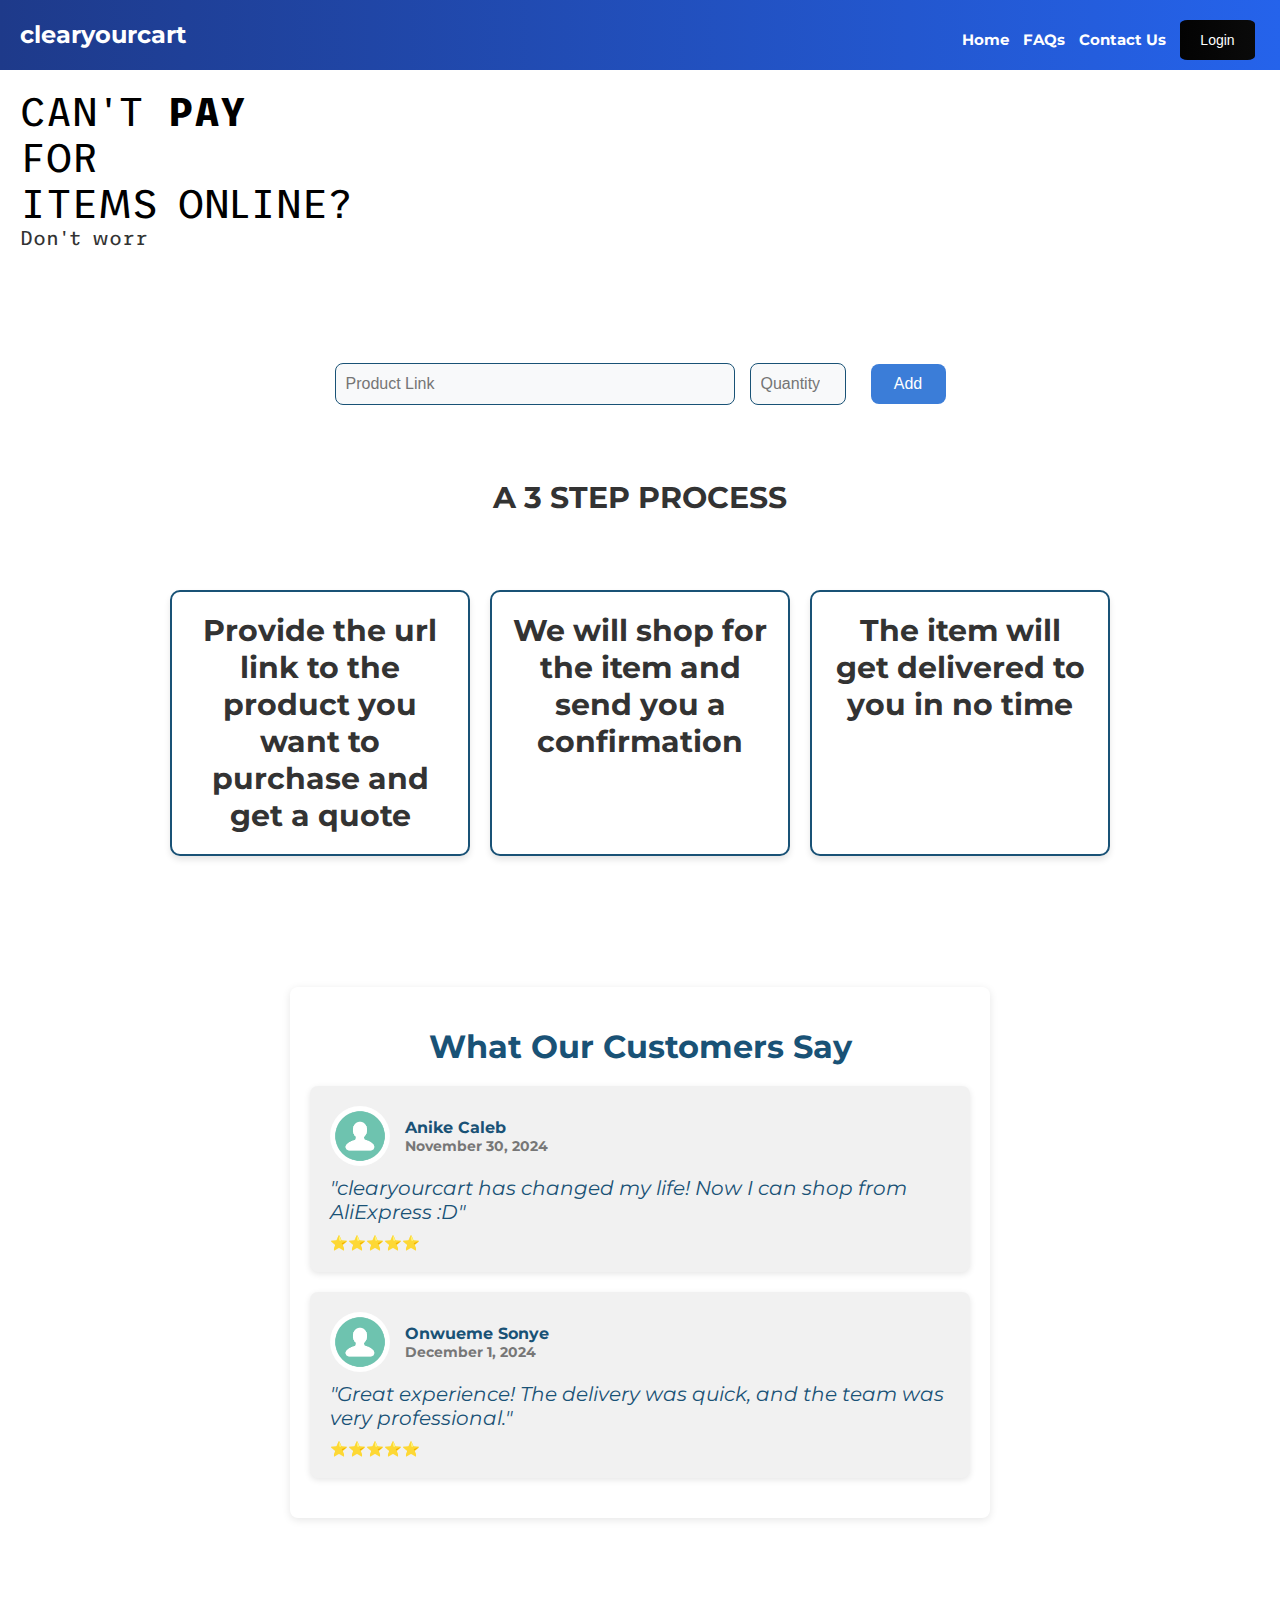
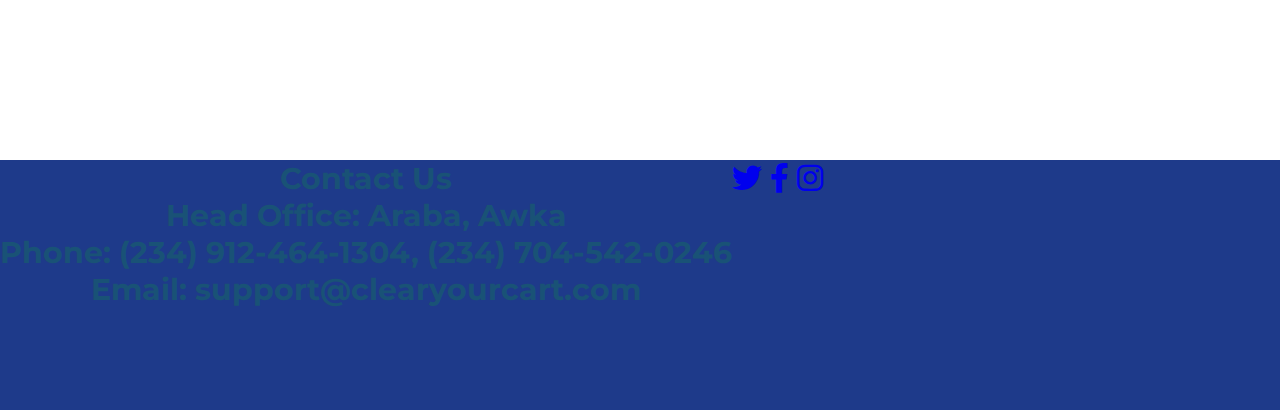
<file: index.html>
<!DOCTYPE html>
<html>
<head>
  <meta charset="utf-8">
  <meta name="viewport" content="width=device-width, initial-scale=1.0">
  <title>clearyourcart</title>
  <link rel="preconnect" href="https://fonts.googleapis.com">
  <link rel="preconnect" href="https://fonts.gstatic.com" crossorigin>
  <link rel="stylesheet" href="https://cdnjs.cloudflare.com/ajax/libs/font-awesome/6.0.0-beta3/css/all.min.css"> <!-- Font Awesome for icons -->
  <link href="https://fonts.googleapis.com/css2?family=Montserrat:wght@400;700&display=swap" rel="stylesheet">
  <link href="https://fonts.googleapis.com/css2?family=Montserrat:ital,wght@0,100..900;1,100..900&family=Trispace:wght@100..800&display=swap" rel="stylesheet">
  <link rel="stylesheet" href="lpage.css">
  <link rel="apple-touch-icon" sizes="180x180" href="/apple-touch-icon.png">
<link rel="icon" type="image/png" sizes="32x32" href="/favicon-32x32.png">
<link rel="icon" type="image/png" sizes="16x16" href="/favicon-16x16.png">
<link rel="manifest" href="/site.webmanifest">
</head>
<body>
    <nav>
      <label class="logo">clearyourcart</label>
      <input type="checkbox" id="menu-toggle">
      <label for="menu-toggle" class="menu-icon">&#9776;</label>
      <ul>
        <li><a class="active" href="#">Home</a></li>
        <li><a href="#">FAQs</a></li>
        <li><a href="#footer">Contact Us</a></li> 
        <li><button class="login">Login</button></li>     
      </ul>
    </nav>
    <br><label class="cant">CAN'T</label>
    <label class="pay">PAY</label>
    <br><label class="for">FOR</label></br>
    <label class="items">ITEMS ONLINE?</label>
    <br><label id="wedey"></label></br>
  <br> <br><br><br>
  <div class = clear>
  <br>
      <div class="fillform">
      <input id="productname" class="productname" type="text" placeholder="Product Link">        
      <input id="qty" class="qty" type="number" placeholder="Quantity">
      <button class="add">Add</button>
  </div> 
  <br> <br>
  <label class="steps">A 3 STEP PROCESS</label>
  <br>
  <br>
  <br>
  
  <div class="container">
  <div class="custom-box">
    <p>Provide the url link to the product you want to purchase and get a quote </p>
  </div>
  <div class="custom-box1">
    <p>We will shop for the item and send you a confirmation</p>
  </div>
  <div class="custom-box2">
    <p>The item will get delivered to you in no time</p>
  </div>
</div>
<br><br><br>
<section class="reviews-section">
  <h2>What Our Customers Say</h2>
  <div class="reviews-container">
    <!-- Review 1 -->
    <div class="review-card">
      <div class="review-header">
        <img src="customer.png" alt="Customer photo" class="customer-photo">
        <div class="customer-info">
          <h3>Anike Caleb</h3>
          <p class="review-date">November 30, 2024</p>
        </div>
      </div>
      <p class="review-text">
        "clearyourcart has changed my life! Now I can shop from AliExpress :D"
      </p>
      <div class="review-rating">
        ⭐⭐⭐⭐⭐
      </div>
    </div>
    <!-- Review 2 -->
    <div class="review-card">
      <div class="review-header">
        <img src="customer.png" alt="Customer photo" class="customer-photo">
        <div class="customer-info">
          <h3>Onwueme Sonye</h3>
          <p class="review-date">December 1, 2024</p>
        </div>
      </div>
      <p class="review-text">
        "Great experience! The delivery was quick, and the team was very professional."
      </p>
      <div class="review-rating">
        ⭐⭐⭐⭐⭐
      </div>
    </div>
  </div>
</section>
<br> <br><br> <br><br> <br>
<div class="footer">
  <div class="contactinfo">
    <div class="contact-header">Contact Us</div>
    <div class="contact-details">
      Head Office: Araba, Awka<br>
      Phone: (234) 912-464-1304, (234) 704-542-0246<br>
      Email: support@clearyourcart.com
    </div>
  </div>
  <div class="social-media">
    <p class="follow-us"></p>
    <a href="https://twitter.com/yourprofile" target="_blank" class="social-icon">
      <i class="fab fa-twitter"></i>
    </a>
    <a href="https://facebook.com/yourprofile" target="_blank" class="social-icon">
      <i class="fab fa-facebook-f"></i>
    </a>
    <a href="https://instagram.com/yourprofile" target="_blank" class="social-icon">
      <i class="fab fa-instagram"></i>
    </a>
  </div>
</footer>
    <script src="index.js"></script>
</body>
</html>
</file>
<file: lpage.css>
/* General Reset */
* {
  padding: 0;
  margin: 0;
  text-decoration: none;
  list-style: none;
  box-sizing: border-box;
  
}

body {
  font-family: "Montserrat", sans-serif;
}

nav {
  background: linear-gradient(to right, #1e3a8a, #2563eb);
  opacity: 100%; 
  position: relative;
 
}

label.logo {
  font-size: 24px;
  color:white;
  opacity: 100%; 
  line-height: 70px;
  padding: 0 20px;
  font-weight: bold;
}
label.logo:hover{
  color: white;
  opacity: 100%; 
}

nav ul {
  float: right;
  margin-right: 20px;
}

nav ul li {
  display: inline-block;
  line-height: 80px;
  margin: 0 5px;
}

nav ul li a {
  color:white;
  font-family: "Montserrat", sans-serif;
  font-size: 15px;
  font-weight: bold;
}
nav ul li a:hover {
  color: white;
}

input#menu-toggle {
  display: none;
}

label.menu-icon {
  display: none;
  font-size: 25px;
  color: white;
  line-height: 80px;
  padding: 0 20px;
  cursor: pointer;
  z-index: 10;
}

.login{
  color: white;
  opacity:100%;
  height: 40px;
  width: 75px;
  border-radius: 10%;
  border-style: none;
  font-size: 14px;
  background: linear-gradient(to right, #030303, #0a0a0a);
}
.login:hover, .add:hover{
  background: #3b7dd8;
  box-shadow: 0 4px 6px rgba(0, 0, 0, 0.2); 
}
.cant, .for,.items{
   font-size: 40px;
   font-family: "Trispace", sans-serif;
   font-weight: light; 
   padding: 0 20px;
   padding-top: 50px;
  }
.pay{
    font-size: 40px;
    font-family: "Trispace", sans-serif;
    font-weight: bolder;   
   }
#wedey {
    font-size: 20px;
    font-family: "Trispace", sans-serif;
    color: #333;    
    padding: 0 20px;
}
.clear{
  text-align: center;
  font-size: 30px;  
  font-weight: bold;
  color:#195276;
  }

.fillform
{
font-family:"Trispace", sans-serif;
text-align: center;

}
#productname,
#qty {
  line-height: 2.5em;
  width: 25em; /* Default width for productname */
  padding: 0 10px; /* Adds padding for better readability */
  border: 1px solid #195276;
  background-color: #f8f9fa; /* Light gray for better contrast */
  border-radius: 8px; /* Smooth corners */
  font-size: 16px; /* Professional font size */
  color: #333; /* Darker text color for readability */
  transition: all 0.3s ease; /* Smooth animations for hover/focus */
}

/* Adjust the width for Quantity */
#qty {
  width: 6em;
}
/* Hover/Focus Effects for Inputs */
#productname:focus,
#qty:focus {
  outline: none; /* Removes default blue outline */
  border-color: #3b7dd8; /* Highlight color */
  background-color: #fff; /* Slightly brighter background */
  box-shadow: 0 0 5px rgba(59, 125, 216, 0.5); /* Glow effect */
}

/* Button Styling */
.add,.started {
  margin-left: 10px;
  color: white;
  height: 2.5em;
  width: 75px; /* Slightly wider for better appearance */
  border-radius: 8px; /* Fully rounded corners */
  border: none; /* Removes border */
  font-size: 16px; /* Professional font size */
  background: #3b7dd8;
  cursor: pointer; /* Pointer cursor for interaction */
  transition: all 0.3s ease; /* Smooth hover transition */
}


/* Active State for Button */
.add:active {
  transform: scale(0.98); /* Subtle button press effect */
  box-shadow: none; /* Removes shadow when clicked */
}
.steps{
  color:#333; 
}
.container {
  display: flex;
  justify-content: center; /* Center the boxes horizontally within the container */
  gap: 20px; /* Add space between the boxes */
}

.custom-box,.custom-box1,.custom-box2 {
  width: 300px;
  padding: 20px;
  background-color: #ffffff;
  border: 2px solid #195276;
  border-radius: 10px;
  box-shadow: 0 4px 6px rgba(0, 0, 0, 0.1);
  text-align: center;
  color: #333333;
  align-items: center;
  justify-content: center;
  text-align: center;
   }

.custom-box p ,.custom-box1 p,.custom-box2 p{
  margin: 0;
}

/* Customize colors here */
.custom-box:hover,.custom-box1:hover,.custom-box2:hover {
  background-color:  #3b7dd8;
  color: #ffffff;
  border-color: #3b7dd8;
}
  /* styles.css */

.reviews-section {
  padding: 40px 20px;
  text-align: center;
  background-color: #ffffff;
  box-shadow: 0 2px 8px rgba(0, 0, 0, 0.1);
  margin: 20px auto;
  max-width: 700px;
  border-radius: 8px;
}

.reviews-section h2 {
  font-size: 2rem;
  margin-bottom: 20px;
}

.reviews-container {
  display: grid;
  gap: 20px;
}

.review-card {
  background-color: #f1f1f1;
  padding: 20px;
  border-radius: 8px;
  box-shadow: 0 2px 6px rgba(0, 0, 0, 0.1);
  text-align: left;
}

.review-header {
  display: flex;
  align-items: center;
  margin-bottom: 10px;
}

.customer-photo {
  width: 60px;
  height: 60px;
  border-radius: 50%;
  margin-right: 15px;
  object-fit: cover;
}

.customer-info h3 {
  margin: 0;
  font-size: 1rem;
  font-weight: bold;
}

.customer-info .review-date {
  font-size: 0.9rem;
  color: #777;
}

.review-text {
  font-style: italic;
  margin: 10px 0;
  font-size:20px;
  font-weight: lighter;
}

.review-rating {
  font-size: 0.9rem;
  color: #f39c12; /* Gold color for stars */
}

.footer {
  background-color: #1e3a8a;
  display: flex;  
}

/* Slider */
.slider-container {
  width: 80%;
  max-width: 400px;
  overflow: hidden;
  display: flex;
  justify-content: center;
  align-items: center;
  margin: auto;
}

.slider {
  display: flex;
  transition: transform 0.5s ease;
}

.slide {
  flex: 0 0 33.33%;
  text-align: center;
  transition: transform 0.5s ease, opacity 0.5s ease;
}

.slide img {
  width: 100%;
  border-radius: 8px;
  box-shadow: 0 4px 6px rgba(0, 0, 0, 0.1);
}

.slide.active img {
  transform: scale(1.1);
}

.slide.dimmed img {
  opacity: 0.5;
}
.pshop {
  display: flex; /* Make the parent a flex container */
  justify-content: center; /* Center child horizontally */
}

.shop {
  color: #333;
  text-align: center;
}
.shope{
  font-size: 30px;
}
.footer{

  height:250px;
}
.logo2 {
  font-size: 24px;
  font-weight: bold;
  color: white;
  margin:10px;
}
.contact{
  font-size: 12px;
  display: flex;
  flex-direction: column; 
  text-align: left;
  gap: 30px;
  color:white;
  position:absolute;
  right:290px;
  margin-top: 70px;

}
.contact-info{
  font-size: 12px;
  display: flex;
  flex-direction: column; 
 text-align: left;
  gap: 30px;
  color:#3b7dd8;
  position:absolute;
  right:50px;
  margin-top: 70px;

}
.background{
  color:white;
  font-size: 16px;
  font-weight: lighter;
  position:absolute;
 left:10px;
 margin-top: 50px;
 text-align: left;
}

.started{
  width:13rem;
  margin-top: 130px;
  position: absolute;
}
.copyright-info{
  color:white;
font-size: 9px;
font-weight: lighter;
position: absolute;

}
.copyright{
  display: flex;
  justify-content: center; 
  position: absolute;
  width: 100%;
  margin-top: 220px;
}
@media (max-width: 768px) {  
.cant,.for,.items{
  font-size: 35px; 
  line-height: normal;  
  padding: 10px 10px; 
}
.pay{
  font-size: 35px; 
  line-height: normal;
}
#wedey{
  font-size: 20px;  
  padding: 10px 10px; 
}
.clear{
  font-size: 20px;}
#productname
{
  line-height: 2em;
  width:10em;
  font-size: 15px; 
}
#qty
{
  line-height: 2em;
  width:5em;
  font-size: 15px; 
}
.fillform
{
justify-content: top;
text-align: top;
}
.add{
  font-size: 15px; 
  height: 2.6em;
  width:4em;
}
 nav {
   display: flex;
   
   justify-content: space-between; /* Space between logo and menu-icon */
   align-items: center; /* Align items vertically in the center */
   padding: 0 10px; /* Add some padding */
 }

 label.logo {
   font-size: 20px; /* Adjust font size for smaller screens */
   line-height: normal; /* Reset line-height */
   padding: 10px 0; /* Adjust padding for better alignment */
 }

 label.menu-icon {
   display: block;
   font-size: 25px;
   color: white;
   line-height: normal;
   cursor: pointer;
   
 }

 nav ul {
   display: none;
   flex-direction: column;
   align-items: center;
   justify-content: center;
   text-align: center;
   background: linear-gradient(to right, #1e3a8a, #2563eb);
   position: absolute;
   top: 43px; 
   right: 0;
   width: 100%;
   height: 55vh;
   z-index: 2;
 }

 input#menu-toggle:checked ~ ul {
   display: flex;  
  }

 input#menu-toggle:checked ~ label.menu-icon {
   position: fixed;
   top: 10px;
   right: 20px;
   z-index: 1;
 }
 .container {
  display: flex;
  flex-direction: column; /* Arrange the boxes in a vertical column */
  align-items: center; /* Center the boxes horizontally within the container */
  gap: 20px; /* Add space between the boxes */
}
.custom-box,.custom-box1,.custom-box2 {
  width: 200px;
  padding: 10px;
  text-align: center;
  color: #333333;
  align-items: center;
  justify-content: center;
  text-align: center;
  font-size: 20px;
   }
   .reviews-section {   
    max-width: 500px;   
  }
  
  .reviews-section h2 {
    font-size: 1rem; 
  }

  .reviews-container {
    display: grid;
    gap: 20px;
  }
  
  .review-card {
    background-color: #f1f1f1;
    padding: 20px;
    border-radius: 8px;
    box-shadow: 0 2px 6px rgba(0, 0, 0, 0.1);
    text-align: left;
  }
  
  .customer-info h3 {
  
    font-size: 0.8rem;
   
  }
  
  .customer-info .review-date {
    font-size: 0.8rem;
    
  }
  
  .review-text {
    font-size:15px;
  }
  
  .review-rating {
    font-size: 0.8rem;
  }
  
  .slider-container {
    width: 50%;
 
  }
  .shop{
font-size: 0.8rem;

  }
  .shope{
    font-size: 1.5rem;
  }



  
.footer{

  height:250px;
}
.logo2 {
  font-size: 14px;

}
.contact{
  font-size: 7px;
  display: flex;
  flex-direction: column; 
  text-align: left;
  gap: 20px;
  color:white;
  position:absolute;
  right:220px;
  margin-top: 100px;

}
.contact-info{
  font-size: 7px;
  display: flex;
  flex-direction: column; 
 text-align: left;
  gap: 20px;
  color:#3b7dd8;
  position:absolute;
  right:30px;
  margin-top: 100px;

}
.background{
  color:white;
  font-size: 10px;
  font-weight: lighter;
  position:absolute;
 left:10px;
 margin-top: 30px;
 text-align: left;
}

.started{
  width:6rem;
  margin-top: 90px;
  position: absolute;
  left:10px;
  font-size: 9px;
}
.copyright-info{
  color:white;
font-size: 5px;
font-weight: lighter;
position: absolute;

}
.copyright{
  display: flex;
  justify-content: center; 
  position: absolute;
  width: 100%;
  margin-top: 220px;
}



}
</file>
